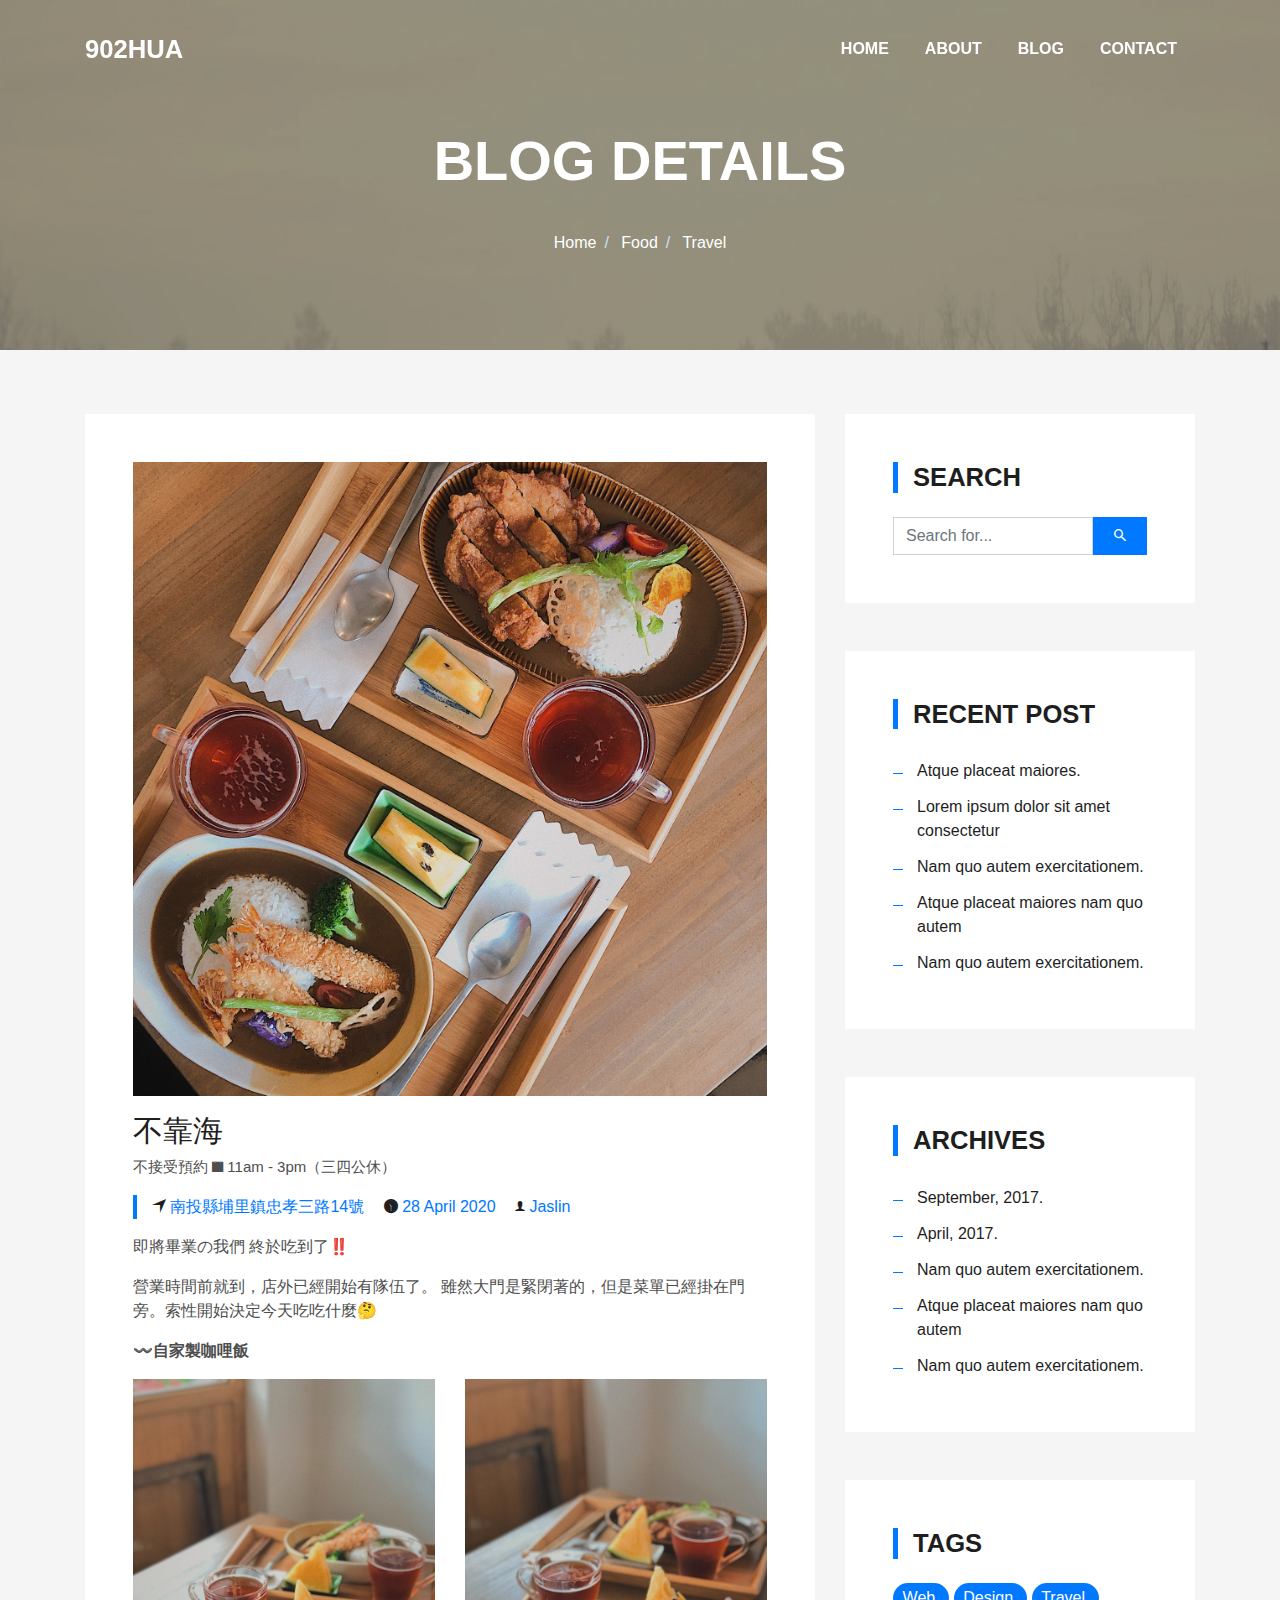
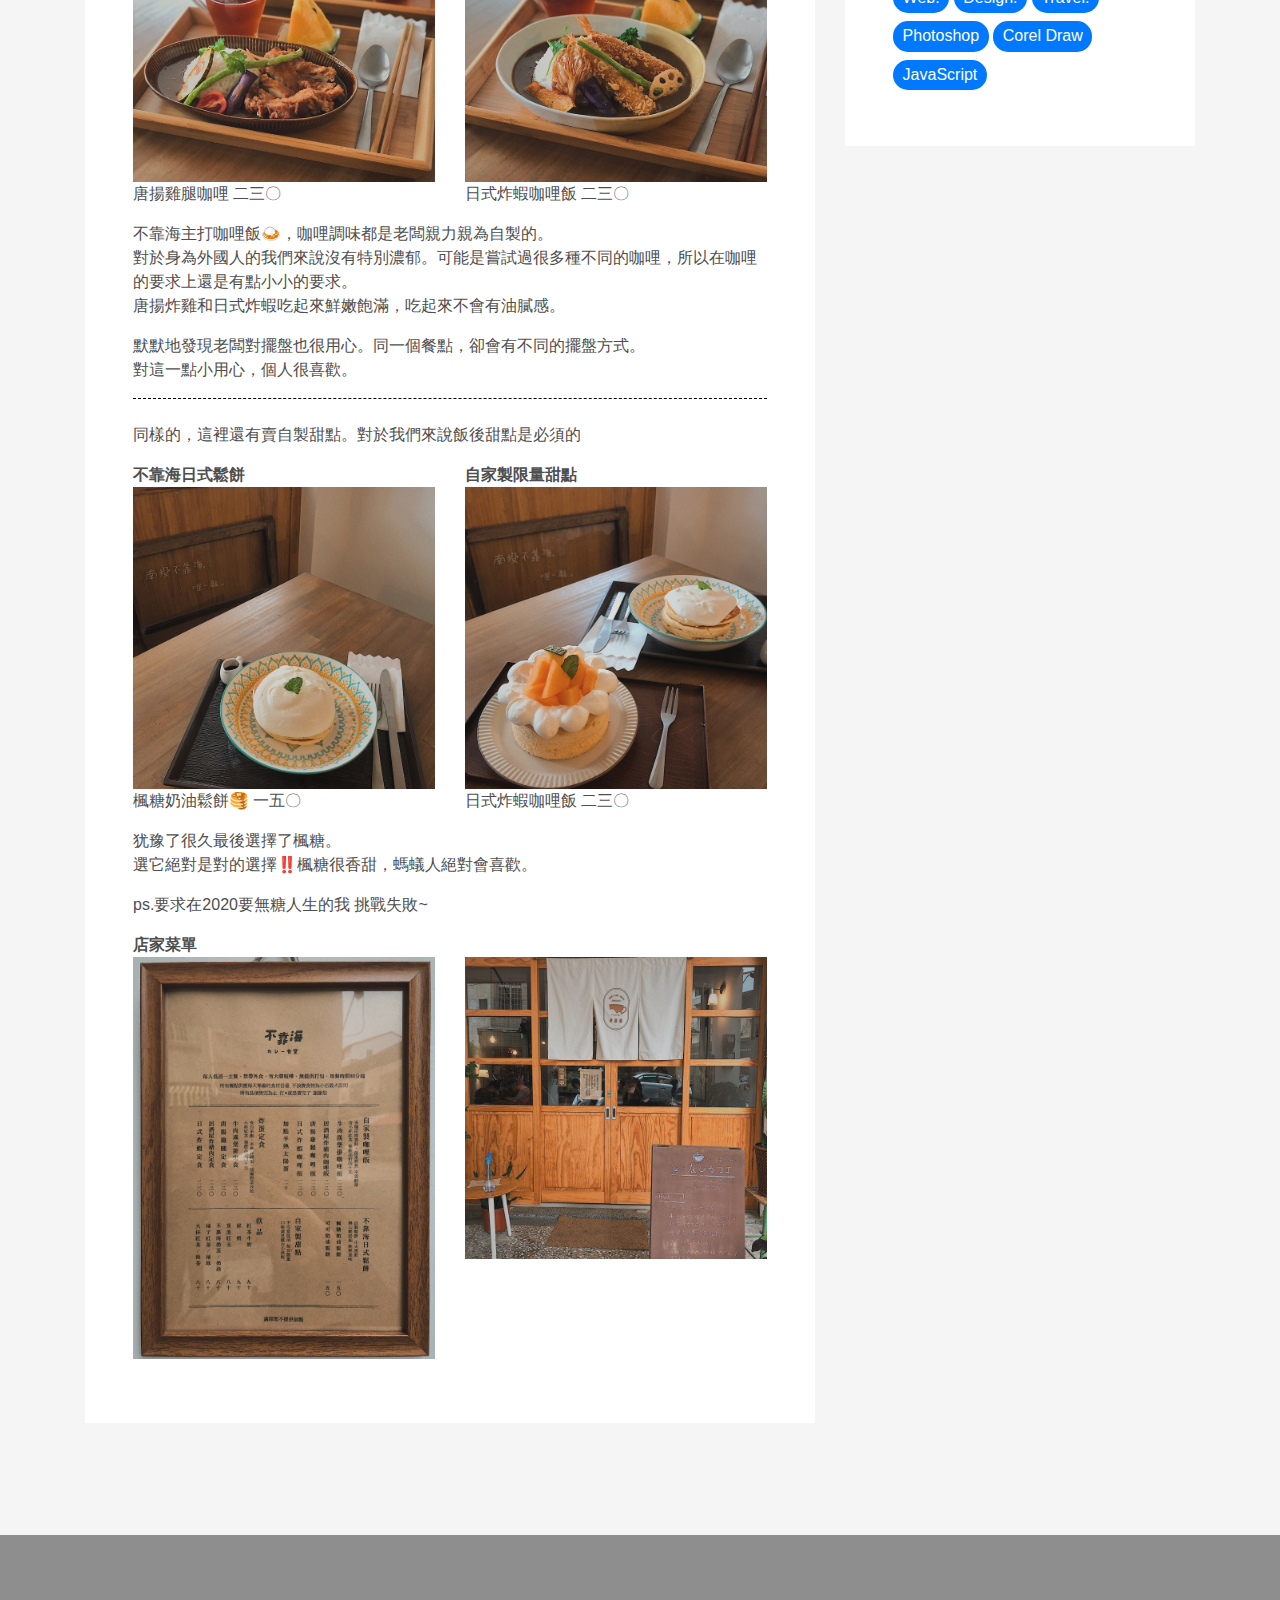
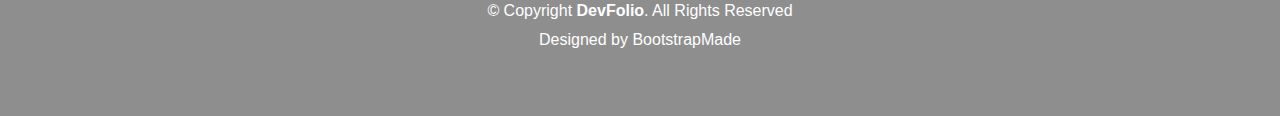
<file: DevFolio/blog-single.html>
<!DOCTYPE html>
<html lang="en">
<head>
  <meta charset="utf-8">
  <title>DevFolio Bootstrap Template</title>
  <meta content="width=device-width, initial-scale=1.0" name="viewport">
  <meta content="" name="keywords">
  <meta content="" name="description">

  <!-- Favicons -->
  <link href="img/favicon.png" rel="icon">
  <link href="img/apple-touch-icon.png" rel="apple-touch-icon">

  <!-- Bootstrap CSS File -->
  <link href="lib/bootstrap/css/bootstrap.min.css" rel="stylesheet">

  <!-- Libraries CSS Files -->
  <link href="lib/font-awesome/css/font-awesome.min.css" rel="stylesheet">
  <link href="lib/animate/animate.min.css" rel="stylesheet">
  <link href="lib/ionicons/css/ionicons.min.css" rel="stylesheet">
  <link href="lib/owlcarousel/assets/owl.carousel.min.css" rel="stylesheet">
  <link href="lib/lightbox/css/lightbox.min.css" rel="stylesheet">

  <!-- Main Stylesheet File -->
  <link href="css/style.css" rel="stylesheet">

  <!-- =======================================================
    Theme Name: DevFolio
    Theme URL: https://bootstrapmade.com/devfolio-bootstrap-portfolio-html-template/
    Author: BootstrapMade.com
    License: https://bootstrapmade.com/license/
  ======================================================= -->
</head>

<body>
  <!--/ Nav Star /-->
  <nav class="navbar navbar-b navbar-trans navbar-expand-md fixed-top" id="mainNav">
    <div class="container">
      <a class="navbar-brand js-scroll" href="index.html">902HUA</a>
      <button class="navbar-toggler collapsed" type="button" data-toggle="collapse" data-target="#navbarDefault"
        aria-controls="navbarDefault" aria-expanded="false" aria-label="Toggle navigation">
        <span></span>
        <span></span>
        <span></span>
      </button>
      <div class="navbar-collapse collapse justify-content-end" id="navbarDefault">
        <ul class="navbar-nav">
          <li class="nav-item">
            <a class="nav-link js-scroll" href="index.html">Home</a>
          </li>
          <li class="nav-item">
            <a class="nav-link js-scroll" href="index.html#about">About</a>
          </li>
          <!-- <li class="nav-item">
            <a class="nav-link js-scroll" href="#">Services</a>
          </li>
          <li class="nav-item">
            <a class="nav-link js-scroll" href="#">Work</a>
          </li> -->
          <li class="nav-item">
            <a class="nav-link js-scroll" href="#">Blog</a>
          </li>
          <li class="nav-item">
            <a class="nav-link js-scroll" href="index.html#contact">Contact</a>
          </li>
        </ul>
      </div>
    </div>
  </nav>
  <!--/ Nav End /-->

  <!--/ Intro Skew Star /-->
  <div class="intro intro-single route bg-image" style="background-image: url(img/overlay-bg.jpg)">
    <div class="overlay-mf"></div>
    <div class="intro-content display-table">
      <div class="table-cell">
        <div class="container">
          <h2 class="intro-title mb-4">Blog Details</h2>
          <ol class="breadcrumb d-flex justify-content-center">
            <li class="breadcrumb-item">
              <a href="index.html#blog">Home</a>
            </li>
            <li class="breadcrumb-item active">
              <a href="#">Food</a>
            </li>
            <li class="breadcrumb-item">
              <a href="blog-travel.html">Travel</a>
            </li>
          </ol>
        </div>
      </div>
    </div>
  </div>
  <!--/ Intro Skew End /-->

  <!--/ Section Blog-Single Star /-->
  <section class="blog-wrapper sect-pt4" id="blog">
    <div class="container">
      <div class="row">
        <div class="col-md-8">
          <div class="post-box">
            <div class="post-thumb">
              <img src="img/bukaohai_1.JPG" class="img-fluid" alt="">
            </div>
            <div class="post-meta">
              <h1 class="article-title">不靠海</h1>
              <p style="font-size: 15px;">不接受預約  
                <span class="ion-ios-calendar"></span> 11am - 3pm（三四公休）
              </p>
              <ul>
                <li>
                  <span class="ion-navigate"></span>
                  <a target="_blank" href="https://goo.gl/maps/qBMXq6rqmQUPWhgb8">南投縣埔里鎮忠孝三路14號</a>
                </li>
                <li>
                  <span class="ion-ios-time"></span>
                  <a>28 April 2020</a>
                </li>
                <li>
                  <span class="ion-ios-person"></span>
                  <a>Jaslin</a>
                </li>
              </ul>
            </div>
            <div class="article-content">
              <p>
                即將畢業の我們 終於吃到了‼️
              </p>
              <p>
                營業時間前就到，店外已經開始有隊伍了。
                雖然大門是緊閉著的，但是菜單已經掛在門旁。索性開始決定今天吃吃什麼🤔
              </p>
              <p>
              <strong>〰️自家製咖哩飯</strong>
              <figure>
                <div class="row">
                    <div class="col"><img src="img/bukaohai_2.JPG" class="img-fluid" alt="">
                        <figcaption>唐揚雞腿咖哩  二三〇</figcaption>
                    </div>
                    <div class="col"><img src="img/bukaohai_3.JPG" class="img-fluid" alt="">
                        <figcaption>日式炸蝦咖哩飯  二三〇</figcaption>
                    </div>
                </div>
              </figure>
              不靠海主打咖哩飯🍛，咖哩調味都是老闆親力親為自製的。<br/>
              對於身為外國人的我們來說沒有特別濃郁。可能是嘗試過很多種不同的咖哩，所以在咖哩的要求上還是有點小小的要求。<br/>
              唐揚炸雞和日式炸蝦吃起來鮮嫩飽滿，吃起來不會有油膩感。
              </p>
              <p>
                默默地發現老闆對擺盤也很用心。同一個餐點，卻會有不同的擺盤方式。<br/>
                對這一點小用心，個人很喜歡。
              </p>
              <!-- <blockquote class="blockquote">
                <p class="mb-0">Lorem ipsum dolor sit amet, consectetur adipiscing elit. Integer posuere erat a ante.</p>
              </blockquote> -->
              <figure>
              <p class="article-dashed">
                <br/>
                同樣的，這裡還有賣自製甜點。對於我們來說飯後甜點是必須的
              </p>
                <div class="row">
                    <div class="col">
                        <strong>不靠海日式鬆餅</strong>
                        <img src="img/bukaohai_4.JPG" class="img-fluid" alt="">
                        <figcaption>楓糖奶油鬆餅🥞  一五〇</figcaption>
                    </div>
                    <div class="col">
                        <strong>自家製限量甜點</strong>
                        <img src="img/bukaohai_5.JPG" class="img-fluid" alt="">
                        <figcaption>日式炸蝦咖哩飯  二三〇</figcaption>
                    </div>
                </div>
              </figure>
              <p>
                犹豫了很久最後選擇了楓糖。<br/>
                選它絕對是對的選擇‼️楓糖很香甜，螞蟻人絕對會喜歡。
              </p>
              <p>ps.要求在2020要無糖人生的我 挑戰失敗~</p>
              <figure>
                <strong>店家菜單</strong>
                <div class="row">
                  <div class="col">
                    <img src="img/bukaohai_menu.JPG" class="img-fluid" alt="">
                  </div>
                  <div class="col">
                    <img src="img/bukaohai_6.JPG" class="img-fluid" alt="">
                  </div>
                </div>
              </figure>
            </div>
          </div>
          <!-- <div class="box-comments">
            <div class="title-box-2">
              <h4 class="title-comments title-left">Comments</h4>
            </div>
            <ul class="list-comments">
              <li>
                <div class="comment-avatar">
                  <img src="img/testimonial-2.jpg" alt="">
                </div>
                <div class="comment-details">
                  <h4 class="comment-author">Oliver Colmenares</h4>
                  <span>18 Sep 2017</span>
                  <p>
                    Lorem ipsum dolor sit amet, consectetur adipisicing elit. Dolores reprehenderit, provident cumque
                    ipsam temporibus maiores
                    quae natus libero optio, at qui beatae ducimus placeat debitis voluptates amet corporis.
                  </p>
                  <a href="3">Reply</a>
                </div>
              </li>
              <li>
                <div class="comment-avatar">
                  <img src="img/testimonial-4.jpg" alt="">
                </div>
                <div class="comment-details">
                  <h4 class="comment-author">Carmen Vegas</h4>
                  <span>18 Sep 2017</span>
                  <p>
                    Lorem ipsum dolor sit amet, consectetur adipisicing elit. Dolores reprehenderit, provident cumque
                    ipsam temporibus maiores
                    quae natus libero optio, at qui beatae ducimus placeat debitis voluptates amet corporis,
                    veritatis deserunt.
                  </p>
                  <a href="3">Reply</a>
                </div>
              </li>
              <li class="comment-children">
                <div class="comment-avatar">
                  <img src="img/testimonial-2.jpg" alt="">
                </div>
                <div class="comment-details">
                  <h4 class="comment-author">Oliver Colmenares</h4>
                  <span>18 Sep 2017</span>
                  <p>
                    Lorem ipsum dolor sit amet, consectetur adipisicing elit. Dolores reprehenderit, provident cumque
                    ipsam temporibus maiores
                    quae.
                  </p>
                  <a href="3">Reply</a>
                </div>
              </li>
              <li>
                <div class="comment-avatar">
                  <img src="img/testimonial-2.jpg" alt="">
                </div>
                <div class="comment-details">
                  <h4 class="comment-author">Oliver Colmenares</h4>
                  <span>18 Sep 2017</span>
                  <p>
                    Lorem ipsum dolor sit amet, consectetur adipisicing elit. Dolores reprehenderit, provident cumque
                    ipsam temporibus maiores
                    quae natus libero optio.
                  </p>
                  <a href="3">Reply</a>
                </div>
              </li>
            </ul>
          </div>
          <div class="form-comments">
            <div class="title-box-2">
              <h3 class="title-left">
                Leave a Reply
              </h3>
            </div>
            <form class="form-mf">
              <div class="row">
                <div class="col-md-6 mb-3">
                  <div class="form-group">
                    <input type="text" class="form-control input-mf" id="inputName" placeholder="Name *" required>
                  </div>
                </div>
                <div class="col-md-6 mb-3">
                  <div class="form-group">
                    <input type="email" class="form-control input-mf" id="inputEmail1" placeholder="Email *" required>
                  </div>
                </div>
                <div class="col-md-12 mb-3">
                  <div class="form-group">
                    <input type="url" class="form-control input-mf" id="inputUrl" placeholder="Website">
                  </div>
                </div>
                <div class="col-md-12 mb-3">
                  <div class="form-group">
                    <textarea id="textMessage" class="form-control input-mf" placeholder="Comment *" name="message"
                      cols="45" rows="8" required></textarea>
                  </div>
                </div>
                <div class="col-md-12">
                  <button type="submit" class="button button-a button-big button-rouded">Send Message</button>
                </div>
              </div>
            </form>
          </div> -->
        </div>
        <div class="col-md-4">
          <div class="widget-sidebar sidebar-search">
            <h5 class="sidebar-title">Search</h5>
            <div class="sidebar-content">
              <form>
                <div class="input-group">
                  <input type="text" class="form-control" placeholder="Search for..." aria-label="Search for...">
                  <span class="input-group-btn">
                    <button class="btn btn-secondary btn-search" type="button">
                      <span class="ion-android-search"></span>
                    </button>
                  </span>
                </div>
              </form>
            </div>
          </div>
          <div class="widget-sidebar">
            <h5 class="sidebar-title">Recent Post</h5>
            <div class="sidebar-content">
              <ul class="list-sidebar">
                <li>
                  <a href="#">Atque placeat maiores.</a>
                </li>
                <li>
                  <a href="#">Lorem ipsum dolor sit amet consectetur</a>
                </li>
                <li>
                  <a href="#">Nam quo autem exercitationem.</a>
                </li>
                <li>
                  <a href="#">Atque placeat maiores nam quo autem</a>
                </li>
                <li>
                  <a href="#">Nam quo autem exercitationem.</a>
                </li>
              </ul>
            </div>
          </div>
          <div class="widget-sidebar">
            <h5 class="sidebar-title">Archives</h5>
            <div class="sidebar-content">
              <ul class="list-sidebar">
                <li>
                  <a href="#">September, 2017.</a>
                </li>
                <li>
                  <a href="#">April, 2017.</a>
                </li>
                <li>
                  <a href="#">Nam quo autem exercitationem.</a>
                </li>
                <li>
                  <a href="#">Atque placeat maiores nam quo autem</a>
                </li>
                <li>
                  <a href="#">Nam quo autem exercitationem.</a>
                </li>
              </ul>
            </div>
          </div>
          <div class="widget-sidebar widget-tags">
            <h5 class="sidebar-title">Tags</h5>
            <div class="sidebar-content">
              <ul>
                <li>
                  <a href="#">Web.</a>
                </li>
                <li>
                  <a href="#">Design.</a>
                </li>
                <li>
                  <a href="#">Travel.</a>
                </li>
                <li>
                  <a href="#">Photoshop</a>
                </li>
                <li>
                  <a href="#">Corel Draw</a>
                </li>
                <li>
                  <a href="#">JavaScript</a>
                </li>
              </ul>
            </div>
          </div>
        </div>
      </div>
    </div>
  </section>
  <!--/ Section Blog-Single End /-->

  <!--/ Section Contact-Footer Star /-->
  <section class="paralax-mf footer-paralax bg-image sect-mt4 route" style="background-image: url(img/overlay-bg.jpg)">
    <div class="overlay-mf"></div>
    <footer>
      <div class="container">
        <div class="row">
          <div class="col-sm-12">
            <div class="copyright-box">
              <p class="copyright">&copy; Copyright <strong>DevFolio</strong>. All Rights Reserved</p>
              <div class="credits">
                <!--
                  All the links in the footer should remain intact.
                  You can delete the links only if you purchased the pro version.
                  Licensing information: https://bootstrapmade.com/license/
                  Purchase the pro version with working PHP/AJAX contact form: https://bootstrapmade.com/buy/?theme=DevFolio
                -->
                Designed by <a href="https://bootstrapmade.com/">BootstrapMade</a>
              </div>
            </div>
          </div>
        </div>
      </div>
    </footer>
  </section>
  <!--/ Section Contact-footer End /-->

  <a href="#" class="back-to-top"><i class="fa fa-chevron-up"></i></a>
  <div id="preloader"></div>

  <!-- JavaScript Libraries -->
  <script src="lib/jquery/jquery.min.js"></script>
  <script src="lib/jquery/jquery-migrate.min.js"></script>
  <script src="lib/popper/popper.min.js"></script>
  <script src="lib/bootstrap/js/bootstrap.min.js"></script>
  <script src="lib/easing/easing.min.js"></script>
  <script src="lib/counterup/jquery.waypoints.min.js"></script>
  <script src="lib/counterup/jquery.counterup.js"></script>
  <script src="lib/owlcarousel/owl.carousel.min.js"></script>
  <script src="lib/lightbox/js/lightbox.min.js"></script>
  <script src="lib/typed/typed.min.js"></script>
  <!-- Contact Form JavaScript File -->
  <script src="contactform/contactform.js"></script>

  <!-- Template Main Javascript File -->
  <script src="js/main.js"></script>

</body>
</html>
</file>
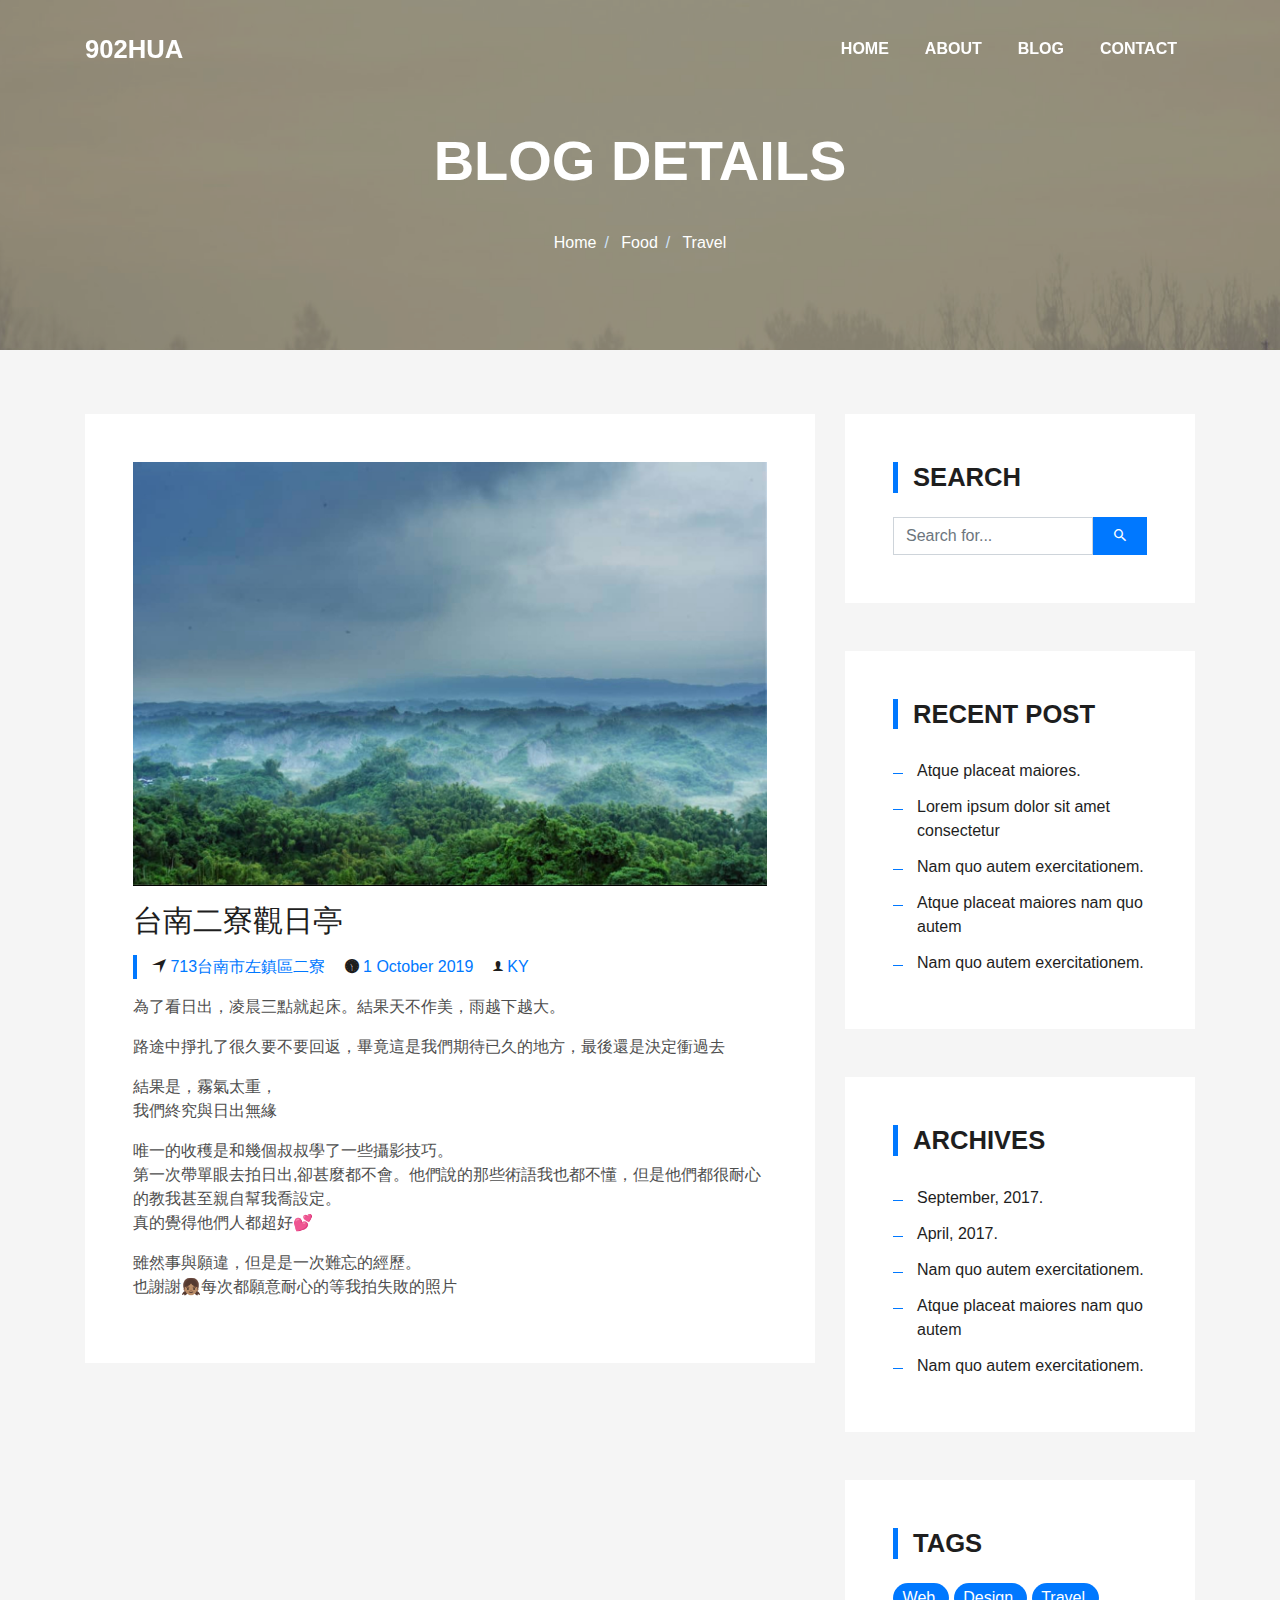
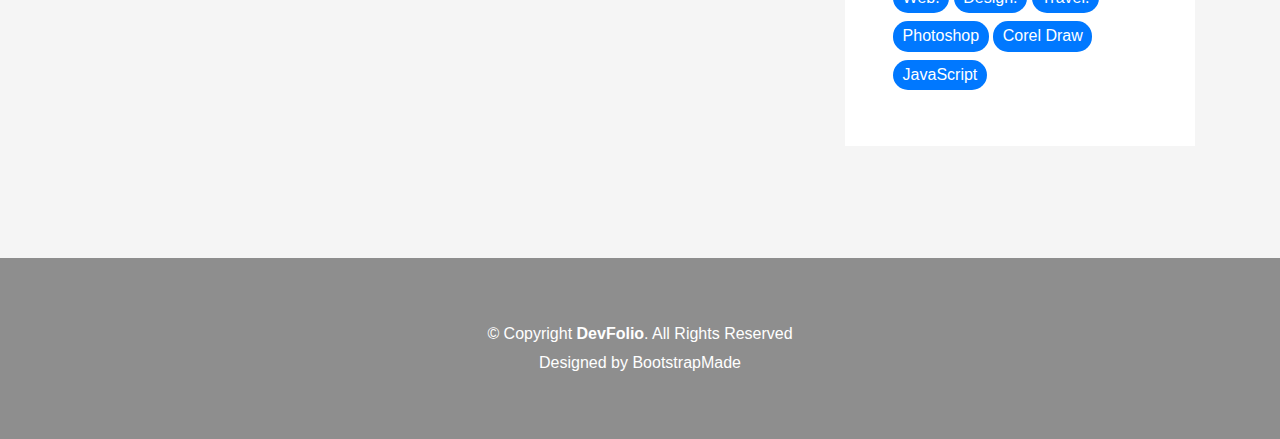
<file: DevFolio/blog-travel.html>
<!DOCTYPE html>
<html lang="en">
<head>
  <meta charset="utf-8">
  <title>DevFolio Bootstrap Template</title>
  <meta content="width=device-width, initial-scale=1.0" name="viewport">
  <meta content="" name="keywords">
  <meta content="" name="description">

  <!-- Favicons -->
  <link href="img/favicon.png" rel="icon">
  <link href="img/apple-touch-icon.png" rel="apple-touch-icon">

  <!-- Bootstrap CSS File -->
  <link href="lib/bootstrap/css/bootstrap.min.css" rel="stylesheet">

  <!-- Libraries CSS Files -->
  <link href="lib/font-awesome/css/font-awesome.min.css" rel="stylesheet">
  <link href="lib/animate/animate.min.css" rel="stylesheet">
  <link href="lib/ionicons/css/ionicons.min.css" rel="stylesheet">
  <link href="lib/owlcarousel/assets/owl.carousel.min.css" rel="stylesheet">
  <link href="lib/lightbox/css/lightbox.min.css" rel="stylesheet">

  <!-- Main Stylesheet File -->
  <link href="css/style.css" rel="stylesheet">

  <!-- =======================================================
    Theme Name: DevFolio
    Theme URL: https://bootstrapmade.com/devfolio-bootstrap-portfolio-html-template/
    Author: BootstrapMade.com
    License: https://bootstrapmade.com/license/
  ======================================================= -->
</head>

<body>
  <!--/ Nav Star /-->
  <nav class="navbar navbar-b navbar-trans navbar-expand-md fixed-top" id="mainNav">
    <div class="container">
      <a class="navbar-brand js-scroll" href="index.html">902HUA</a>
      <button class="navbar-toggler collapsed" type="button" data-toggle="collapse" data-target="#navbarDefault"
        aria-controls="navbarDefault" aria-expanded="false" aria-label="Toggle navigation">
        <span></span>
        <span></span>
        <span></span>
      </button>
      <div class="navbar-collapse collapse justify-content-end" id="navbarDefault">
        <ul class="navbar-nav">
          <li class="nav-item">
            <a class="nav-link js-scroll" href="index.html">Home</a>
          </li>
          <li class="nav-item">
            <a class="nav-link js-scroll" href="index.html#about">About</a>
          </li>
          <!-- <li class="nav-item">
            <a class="nav-link js-scroll" href="#">Services</a>
          </li>
          <li class="nav-item">
            <a class="nav-link js-scroll" href="#">Work</a>
          </li> -->
          <li class="nav-item">
            <a class="nav-link js-scroll" href="#">Blog</a>
          </li>
          <li class="nav-item">
            <a class="nav-link js-scroll" href="index.html#contact">Contact</a>
          </li>
        </ul>
      </div>
    </div>
  </nav>
  <!--/ Nav End /-->

  <!--/ Intro Skew Star /-->
  <div class="intro intro-single route bg-image" style="background-image: url(img/overlay-bg.jpg)">
    <div class="overlay-mf"></div>
    <div class="intro-content display-table">
      <div class="table-cell">
        <div class="container">
          <h2 class="intro-title mb-4">Blog Details</h2>
          <ol class="breadcrumb d-flex justify-content-center">
            <li class="breadcrumb-item">
              <a href="index.html#blog">Home</a>
            </li>
            <li class="breadcrumb-item">
              <a href="blog-single.html">Food</a>
            </li>
            <li class="breadcrumb-item active">
              <a href="#">Travel</a>
            </li>
          </ol>
        </div>
      </div>
    </div>
  </div>
  <!--/ Intro Skew End /-->

  <!--/ Section Blog-Single Star /-->
  <section class="blog-wrapper sect-pt4" id="blog">
    <div class="container">
      <div class="row">
        <div class="col-md-8">
          <div class="post-box">
            <div class="post-thumb">
              <img src="img/erliao.jpg" class="img-fluid" alt="">
            </div>
            <div class="post-meta">
              <h1 class="article-title">台南二寮觀日亭</h1>
              <ul>
                <li>
                  <span class="ion-navigate"></span>
                  <a target="_blank" href="https://goo.gl/maps/zehTZi6uJSbcFQzc9">713台南市左鎮區二寮</a>
                </li>
                <li>
                  <span class="ion-ios-time"></span>
                  <a>1 October 2019</a>
                </li>
                <li>
                  <span class="ion-ios-person"></span>
                  <a>KY</a>
                </li>
              </ul>
            </div>
            <div class="article-content">
              <p>
                為了看日出，凌晨三點就起床。結果天不作美，雨越下越大。
              </p>
              <p>
                路途中掙扎了很久要不要回返，畢竟這是我們期待已久的地方，最後還是決定衝過去
              </p>
              <p>
              結果是，霧氣太重，<br/>
              我們終究與日出無緣
              </p>
              <p>
                唯一的收穫是和幾個叔叔學了一些攝影技巧。<br/>
                第一次帶單眼去拍日出,卻甚麼都不會。他們說的那些術語我也都不懂，但是他們都很耐心的教我甚至親自幫我喬設定。<br/>
                真的覺得他們人都超好💕
              </p>
              <p>
                雖然事與願違，但是是一次難忘的經歷。<br/>
                也謝謝👧🏽每次都願意耐心的等我拍失敗的照片
              </p>
              <!-- <blockquote class="blockquote">
                <p class="mb-0">Lorem ipsum dolor sit amet, consectetur adipiscing elit. Integer posuere erat a ante.</p>
              </blockquote> -->
            </div>
          </div>
          <!-- <div class="box-comments">
            <div class="title-box-2">
              <h4 class="title-comments title-left">Comments</h4>
            </div>
            <ul class="list-comments">
              <li>
                <div class="comment-avatar">
                  <img src="img/testimonial-2.jpg" alt="">
                </div>
                <div class="comment-details">
                  <h4 class="comment-author">Oliver Colmenares</h4>
                  <span>18 Sep 2017</span>
                  <p>
                    Lorem ipsum dolor sit amet, consectetur adipisicing elit. Dolores reprehenderit, provident cumque
                    ipsam temporibus maiores
                    quae natus libero optio, at qui beatae ducimus placeat debitis voluptates amet corporis.
                  </p>
                  <a href="3">Reply</a>
                </div>
              </li>
              <li>
                <div class="comment-avatar">
                  <img src="img/testimonial-4.jpg" alt="">
                </div>
                <div class="comment-details">
                  <h4 class="comment-author">Carmen Vegas</h4>
                  <span>18 Sep 2017</span>
                  <p>
                    Lorem ipsum dolor sit amet, consectetur adipisicing elit. Dolores reprehenderit, provident cumque
                    ipsam temporibus maiores
                    quae natus libero optio, at qui beatae ducimus placeat debitis voluptates amet corporis,
                    veritatis deserunt.
                  </p>
                  <a href="3">Reply</a>
                </div>
              </li>
              <li class="comment-children">
                <div class="comment-avatar">
                  <img src="img/testimonial-2.jpg" alt="">
                </div>
                <div class="comment-details">
                  <h4 class="comment-author">Oliver Colmenares</h4>
                  <span>18 Sep 2017</span>
                  <p>
                    Lorem ipsum dolor sit amet, consectetur adipisicing elit. Dolores reprehenderit, provident cumque
                    ipsam temporibus maiores
                    quae.
                  </p>
                  <a href="3">Reply</a>
                </div>
              </li>
              <li>
                <div class="comment-avatar">
                  <img src="img/testimonial-2.jpg" alt="">
                </div>
                <div class="comment-details">
                  <h4 class="comment-author">Oliver Colmenares</h4>
                  <span>18 Sep 2017</span>
                  <p>
                    Lorem ipsum dolor sit amet, consectetur adipisicing elit. Dolores reprehenderit, provident cumque
                    ipsam temporibus maiores
                    quae natus libero optio.
                  </p>
                  <a href="3">Reply</a>
                </div>
              </li>
            </ul>
          </div>
          <div class="form-comments">
            <div class="title-box-2">
              <h3 class="title-left">
                Leave a Reply
              </h3>
            </div>
            <form class="form-mf">
              <div class="row">
                <div class="col-md-6 mb-3">
                  <div class="form-group">
                    <input type="text" class="form-control input-mf" id="inputName" placeholder="Name *" required>
                  </div>
                </div>
                <div class="col-md-6 mb-3">
                  <div class="form-group">
                    <input type="email" class="form-control input-mf" id="inputEmail1" placeholder="Email *" required>
                  </div>
                </div>
                <div class="col-md-12 mb-3">
                  <div class="form-group">
                    <input type="url" class="form-control input-mf" id="inputUrl" placeholder="Website">
                  </div>
                </div>
                <div class="col-md-12 mb-3">
                  <div class="form-group">
                    <textarea id="textMessage" class="form-control input-mf" placeholder="Comment *" name="message"
                      cols="45" rows="8" required></textarea>
                  </div>
                </div>
                <div class="col-md-12">
                  <button type="submit" class="button button-a button-big button-rouded">Send Message</button>
                </div>
              </div>
            </form>
          </div> -->
        </div>
        <div class="col-md-4">
          <div class="widget-sidebar sidebar-search">
            <h5 class="sidebar-title">Search</h5>
            <div class="sidebar-content">
              <form>
                <div class="input-group">
                  <input type="text" class="form-control" placeholder="Search for..." aria-label="Search for...">
                  <span class="input-group-btn">
                    <button class="btn btn-secondary btn-search" type="button">
                      <span class="ion-android-search"></span>
                    </button>
                  </span>
                </div>
              </form>
            </div>
          </div>
          <div class="widget-sidebar">
            <h5 class="sidebar-title">Recent Post</h5>
            <div class="sidebar-content">
              <ul class="list-sidebar">
                <li>
                  <a href="#">Atque placeat maiores.</a>
                </li>
                <li>
                  <a href="#">Lorem ipsum dolor sit amet consectetur</a>
                </li>
                <li>
                  <a href="#">Nam quo autem exercitationem.</a>
                </li>
                <li>
                  <a href="#">Atque placeat maiores nam quo autem</a>
                </li>
                <li>
                  <a href="#">Nam quo autem exercitationem.</a>
                </li>
              </ul>
            </div>
          </div>
          <div class="widget-sidebar">
            <h5 class="sidebar-title">Archives</h5>
            <div class="sidebar-content">
              <ul class="list-sidebar">
                <li>
                  <a href="#">September, 2017.</a>
                </li>
                <li>
                  <a href="#">April, 2017.</a>
                </li>
                <li>
                  <a href="#">Nam quo autem exercitationem.</a>
                </li>
                <li>
                  <a href="#">Atque placeat maiores nam quo autem</a>
                </li>
                <li>
                  <a href="#">Nam quo autem exercitationem.</a>
                </li>
              </ul>
            </div>
          </div>
          <div class="widget-sidebar widget-tags">
            <h5 class="sidebar-title">Tags</h5>
            <div class="sidebar-content">
              <ul>
                <li>
                  <a href="#">Web.</a>
                </li>
                <li>
                  <a href="#">Design.</a>
                </li>
                <li>
                  <a href="#">Travel.</a>
                </li>
                <li>
                  <a href="#">Photoshop</a>
                </li>
                <li>
                  <a href="#">Corel Draw</a>
                </li>
                <li>
                  <a href="#">JavaScript</a>
                </li>
              </ul>
            </div>
          </div>
        </div>
      </div>
    </div>
  </section>
  <!--/ Section Blog-Single End /-->

  <!--/ Section Contact-Footer Star /-->
  <section class="paralax-mf footer-paralax bg-image sect-mt4 route" style="background-image: url(img/overlay-bg.jpg)">
    <div class="overlay-mf"></div>
    <footer>
      <div class="container">
        <div class="row">
          <div class="col-sm-12">
            <div class="copyright-box">
              <p class="copyright">&copy; Copyright <strong>DevFolio</strong>. All Rights Reserved</p>
              <div class="credits">
                <!--
                  All the links in the footer should remain intact.
                  You can delete the links only if you purchased the pro version.
                  Licensing information: https://bootstrapmade.com/license/
                  Purchase the pro version with working PHP/AJAX contact form: https://bootstrapmade.com/buy/?theme=DevFolio
                -->
                Designed by <a href="https://bootstrapmade.com/">BootstrapMade</a>
              </div>
            </div>
          </div>
        </div>
      </div>
    </footer>
  </section>
  <!--/ Section Contact-footer End /-->

  <a href="#" class="back-to-top"><i class="fa fa-chevron-up"></i></a>
  <div id="preloader"></div>

  <!-- JavaScript Libraries -->
  <script src="lib/jquery/jquery.min.js"></script>
  <script src="lib/jquery/jquery-migrate.min.js"></script>
  <script src="lib/popper/popper.min.js"></script>
  <script src="lib/bootstrap/js/bootstrap.min.js"></script>
  <script src="lib/easing/easing.min.js"></script>
  <script src="lib/counterup/jquery.waypoints.min.js"></script>
  <script src="lib/counterup/jquery.counterup.js"></script>
  <script src="lib/owlcarousel/owl.carousel.min.js"></script>
  <script src="lib/lightbox/js/lightbox.min.js"></script>
  <script src="lib/typed/typed.min.js"></script>
  <!-- Contact Form JavaScript File -->
  <script src="contactform/contactform.js"></script>

  <!-- Template Main Javascript File -->
  <script src="js/main.js"></script>

</body>
</html>
</file>
<file: DevFolio/css/style.css>
/*
  Theme Name: DevFolio
  Theme URL: https://bootstrapmade.com/devfolio-bootstrap-portfolio-html-template/
  Author: BootstrapMade.com
  License: https://bootstrapmade.com/license/
*/

/*======================================
//--//-->   STYLES GENERALES
======================================*/

body {
  background-color: #f5f5f5;
  color: #4e4e4e;
}

h1,
h2,
h3,
h4,
h5,
h6 {
  color: #1e1e1e;
}

a {
  color: #1e1e1e;
  transition: all 0.5s ease-in-out;
}

a:hover {
  color: #0078ff;
  text-decoration: none;
  transition: all 0.5s ease-in-out;
}

.p-r {
  position: relative;
}

.color-a {
  color: #0078ff;
}

.color-d {
  color: #f5f5f5;
}

.color-text-a {
  color: #4e4e4e;
}

.box-shadow,
.paralax-mf,
.service-box,
.work-box,
.card-blog {
  box-shadow: 0 13px 8px -10px rgba(0, 0, 0, 0.1);
}

.box-shadow-a,
.button:hover {
  box-shadow: 0 0 0 4px #cde1f8;
}

.display-5 {
  font-size: 2.5rem;
  font-weight: 300;
  line-height: 1.1;
}

.display-6 {
  font-size: 2rem;
  font-weight: 300;
  line-height: 1.1;
}

.avatar {
  width: 32px;
  height: 32px;
  margin-right: 4px;
  overflow: hidden;
}

.bg-image {
  background-repeat: no-repeat;
  background-attachment: fixed;
  background-size: cover;
  background-position: center center;
}

.overlay-mf {
  background-color: rgba(0, 0, 0, 0.6);
}

.overlay-mf {
  position: absolute;
  top: 0;
  left: 0px;
  padding: 0;
  height: 100%;
  width: 100%;
  opacity: .7;
}

.paralax-mf {
  position: relative;
  padding: 8rem 0;
}

.display-table {
  width: 100%;
  height: 100%;
  display: table;
}

.table-cell {
  display: table-cell;
  vertical-align: middle;
}

/*--/ Sections /--*/

.sect-4 {
  padding: 4rem 0;
}

.sect-pt4 {
  padding-top: 4rem;
}

.sect-mt4 {
  margin-top: 4rem;
}

/*--/ Title s /--*/

.title-s {
  font-weight: 600;
  color: #1e1e1e;
  font-size: 1.1rem;
}

/*--/ Title A /--*/

.title-box {
  margin-bottom: 4rem;
}

.title-a {
  font-size: 3rem;
  font-weight: bold;
  text-transform: uppercase;
}

.subtitle-a {
  color: #4e4e4e;
}

.line-mf {
  width: 40px;
  height: 5px;
  background-color: #0078ff;
  margin: 0 auto;
}

/*--/ Title Left /--*/

.title-box-2 {
  margin-bottom: 3rem;
}

.title-left {
  font-size: 2rem;
  position: relative;
}

.title-left:before {
  content: '';
  position: absolute;
  height: 3px;
  background-color: #0078ff;
  width: 100px;
  bottom: -12px;
}

/*------/ Box /------*/

.box-pl2 {
  padding-left: 2rem;
}

.box-shadow-full {
  padding: 3rem 1.25rem;
  position: relative;
  background-color: #fff;
  margin-bottom: 3rem;
  z-index: 2;
  box-shadow: 0 1px 1px 0 rgba(0, 0, 0, 0.06), 0 2px 5px 0 rgba(0, 0, 0, 0.2);
}

/*------/ Socials /------*/

.socials {
  padding: 1.5rem 0;
}

.socials ul li {
  display: inline-block;
}

.socials .ico-circle {
  height: 40px;
  width: 40px;
  font-size: 1.7rem;
  border-radius: 50%;
  line-height: 1.4;
  margin: 0 15px 0 0;
  box-shadow: 0 0 0 3px #0078ff;
  transition: all 500ms ease;
}

.socials .ico-circle:hover {
  background-color: #0078ff;
  color: #fff;
  box-shadow: 0 0 0 3px #cde1f8;
  transition: all 500ms ease;
}

/*------/ Ul resect /------*/

.ul-resect,
.socials ul,
.list-ico,
.blog-wrapper .post-meta ul,
.box-comments .list-comments,
.widget-sidebar .list-sidebar,
.widget-tags ul {
  list-style: none;
  padding-left: 0;
  margin-bottom: 0;
}

.list-ico {
  line-height: 2;
}

.list-ico span {
  color: #0078ff;
  margin-right: 10px;
}

/*------/ Ico Circle /------*/

.ico-circle {
  height: 100px;
  width: 100px;
  font-size: 2rem;
  border-radius: 50%;
  line-height: 1.55;
  margin: 0 auto;
  text-align: center;
  box-shadow: 0 0 0 10px #0078ff;
  display: block;
}

/*------/ Owl Carousel /------*/

.owl-theme .owl-dots {
  text-align: center;
  margin-top: 18px;
}

.owl-theme .owl-dots .owl-dot {
  display: inline-block;
}

.owl-theme .owl-dots .owl-dot span {
  width: 18px;
  height: 7px;
  margin: 5px 5px;
  background: #cde1f8;
  border: 0px solid #cde1f8;
  display: block;
  transition: all 0.6s ease-in-out;
  cursor: pointer;
}

.owl-theme .owl-dots .owl-dot:hover span {
  background-color: #cde1f8;
}

.owl-theme .owl-dots .owl-dot.active span {
  background-color: #1B1B1B;
  width: 25px;
}

/*--/ Scrolltop s /--*/

.scrolltop-mf {
  position: relative;
  display: none;
}

.scrolltop-mf span {
  z-index: 999;
  position: fixed;
  width: 42px;
  height: 42px;
  background-color: #0078ff;
  opacity: .7;
  font-size: 1.6rem;
  line-height: 1.5;
  text-align: center;
  color: #fff;
  top: auto;
  left: auto;
  right: 30px;
  bottom: 50px;
  cursor: pointer;
  border-radius: 50%;
}

/* Back to top button */

.back-to-top {
  position: fixed;
  display: none;
  background: #0078ff;
  color: #fff;
  width: 44px;
  height: 44px;
  text-align: center;
  line-height: 1;
  font-size: 16px;
  border-radius: 50%;
  right: 15px;
  bottom: 15px;
  transition: background 0.5s;
  z-index: 11;
}

.back-to-top i {
  padding-top: 12px;
  color: #fff;
}

/* Prelaoder */

#preloader {
  position: fixed;
  top: 0;
  left: 0;
  right: 0;
  bottom: 0;
  z-index: 9999;
  overflow: hidden;
  background: #fff;
}

#preloader:before {
  content: "";
  position: fixed;
  top: calc(50% - 30px);
  left: calc(50% - 30px);
  border: 6px solid #f2f2f2;
  border-top: 6px solid #0078ff;
  border-radius: 50%;
  width: 60px;
  height: 60px;
  -webkit-animation: animate-preloader 1s linear infinite;
  animation: animate-preloader 1s linear infinite;
}

@-webkit-keyframes animate-preloader {
  0% {
    -webkit-transform: rotate(0deg);
    transform: rotate(0deg);
  }

  100% {
    -webkit-transform: rotate(360deg);
    transform: rotate(360deg);
  }
}

@keyframes animate-preloader {
  0% {
    -webkit-transform: rotate(0deg);
    transform: rotate(0deg);
  }

  100% {
    -webkit-transform: rotate(360deg);
    transform: rotate(360deg);
  }
}

/*======================================
//--//-->   NAVBAR
======================================*/

.navbar-b {
  transition: all .5s ease-in-out;
  background-color: transparent;
  padding-top: 1.563rem;
  padding-bottom: 1.563rem;
}

.navbar-b.navbar-reduce {
  box-shadow: 0px 6px 9px 0px rgba(0, 0, 0, 0.06);
}

.navbar-b.navbar-trans .nav-item,
.navbar-b.navbar-reduce .nav-item {
  position: relative;
  padding-right: 10px;
  padding-left: 0;
}

.navbar-b.navbar-trans .nav-link,
.navbar-b.navbar-reduce .nav-link {
  color: #fff;
  text-transform: uppercase;
  font-weight: 600;
}

.navbar-b.navbar-trans .nav-link:before,
.navbar-b.navbar-reduce .nav-link:before {
  content: '';
  position: absolute;
  margin-left: 0px;
  width: 0%;
  bottom: 0;
  left: 0;
  height: 2px;
  transition: all 500ms ease;
}

.navbar-b.navbar-trans .nav-link:hover,
.navbar-b.navbar-reduce .nav-link:hover {
  color: #1B1B1B;
}

.navbar-b.navbar-trans .nav-link:hover:before,
.navbar-b.navbar-reduce .nav-link:hover:before {
  width: 35px;
}

.navbar-b.navbar-trans .show > .nav-link:before,
.navbar-b.navbar-trans .active > .nav-link:before,
.navbar-b.navbar-trans .nav-link.show:before,
.navbar-b.navbar-trans .nav-link.active:before,
.navbar-b.navbar-reduce .show > .nav-link:before,
.navbar-b.navbar-reduce .active > .nav-link:before,
.navbar-b.navbar-reduce .nav-link.show:before,
.navbar-b.navbar-reduce .nav-link.active:before {
  width: 35px;
}

.navbar-b.navbar-trans .nav-link:before {
  background-color: #fff;
}

.navbar-b.navbar-trans .nav-link:hover {
  color: #fff;
}

.navbar-b.navbar-trans .show > .nav-link,
.navbar-b.navbar-trans .active > .nav-link,
.navbar-b.navbar-trans .nav-link.show,
.navbar-b.navbar-trans .nav-link.active {
  color: #fff;
}

.navbar-b.navbar-reduce {
  transition: all .5s ease-in-out;
  background-color: #fff;
  padding-top: 15px;
  padding-bottom: 15px;
}

.navbar-b.navbar-reduce .nav-link {
  color: #0078ff;
}

.navbar-b.navbar-reduce .nav-link:before {
  background-color: #0078ff;
}

.navbar-b.navbar-reduce .nav-link:hover {
  color: #0078ff;
}

.navbar-b.navbar-reduce .show > .nav-link,
.navbar-b.navbar-reduce .active > .nav-link,
.navbar-b.navbar-reduce .nav-link.show,
.navbar-b.navbar-reduce .nav-link.active {
  color: #0078ff;
}

.navbar-b.navbar-reduce .navbar-brand {
  color: #0078ff;
}

.navbar-b.navbar-reduce .navbar-toggler span {
  background-color: #1B1B1B;
}

.navbar-b .navbar-brand {
  color: #fff;
  font-size: 1.6rem;
  font-weight: 600;
}

.navbar-b .navbar-nav .dropdown-item.show .dropdown-menu,
.navbar-b .dropdown.show .dropdown-menu,
.navbar-b .dropdown-btn.show .dropdown-menu {
  -webkit-transform: translate3d(0px, 0px, 0px);
  transform: translate3d(0px, 0px, 0px);
  visibility: visible !important;
}

.navbar-b .dropdown-menu {
  margin: 1.12rem 0 0;
  border-radius: 0;
}

.navbar-b .dropdown-menu .dropdown-item {
  padding: .7rem 1.7rem;
  transition: all 500ms ease;
}

.navbar-b .dropdown-menu .dropdown-item:hover {
  background-color: #0078ff;
  color: #fff;
  transition: all 500ms ease;
}

.navbar-b .dropdown-menu .dropdown-item.active {
  background-color: #0078ff;
}

/*--/ Hamburger Navbar /--*/

.navbar-toggler {
  position: relative;
}

.navbar-toggler:focus,
.navbar-toggler:active {
  outline: 0;
}

.navbar-toggler span {
  display: block;
  background-color: #fff;
  height: 3px;
  width: 25px;
  margin-top: 4px;
  margin-bottom: 4px;
  -webkit-transform: rotate(0deg);
  transform: rotate(0deg);
  left: 0;
  opacity: 1;
}

.navbar-toggler span:nth-child(1),
.navbar-toggler span:nth-child(3) {
  transition: -webkit-transform .35s ease-in-out;
  transition: transform .35s ease-in-out;
  transition: transform .35s ease-in-out, -webkit-transform .35s ease-in-out;
}

.navbar-toggler:not(.collapsed) span:nth-child(1) {
  position: absolute;
  left: 12px;
  top: 10px;
  -webkit-transform: rotate(135deg);
  transform: rotate(135deg);
  opacity: 0.9;
}

.navbar-toggler:not(.collapsed) span:nth-child(2) {
  height: 12px;
  visibility: hidden;
  background-color: transparent;
}

.navbar-toggler:not(.collapsed) span:nth-child(3) {
  position: absolute;
  left: 12px;
  top: 10px;
  -webkit-transform: rotate(-135deg);
  transform: rotate(-135deg);
  opacity: 0.9;
}

/*======================================
//--//-->   INTRO
======================================*/

.intro {
  height: 100vh;
  position: relative;
  color: #fff;
}

.intro .intro-content {
  text-align: center;
  position: absolute;
}

.intro .overlay-itro {
  background-color: rgba(0, 0, 0, 0.6);
  position: absolute;
  top: 0;
  left: 0px;
  padding: 0;
  height: 100%;
  width: 100%;
  opacity: .9;
}

.intro .intro-title {
  color: #fff;
  font-weight: 600;
  font-size: 3rem;
}

.intro .intro-subtitle {
  font-size: 1.5rem;
  font-weight: 300;
}

.intro .text-slider-items {
  display: none;
}

.intro-single {
  height: 350px;
}

.intro-single .intro-content {
  margin-top: 30px;
}

.intro-single .intro-title {
  text-transform: uppercase;
  font-size: 3rem;
}

.intro-single .breadcrumb {
  background-color: transparent;
  color: #0078ff;
}

.intro-single .breadcrumb .breadcrumb-item:before {
  color: #cde1f8;
}

.intro-single .breadcrumb .breadcrumb-item.active {
  color: #cde1f8;
}

.intro-single .breadcrumb a {
  color: #fff;
}

/*======================================
//--//-->   ABOUT
======================================*/

.about-mf .box-shadow-full {
  padding-top: 4rem;
  padding-bottom: 4rem;
}

.about-mf .about-img {
  margin-bottom: 2rem;
}

.about-mf .about-img img {
  margin-left: 10px;
}

.skill-mf span {
  color: #4e4e4e;
}

.skill-mf .progress {
  background-color: #cde1f8;
  margin: .5rem 0 1.2rem 0;
  border-radius: 0;
  height: .7rem;
}

.skill-mf .progress .progress-bar {
  height: .7rem;
  background-color: #0078ff;
}

/*======================================
//--//-->   SERVICES
======================================*/

.service-box {
  background-color: #fff;
  padding: 2.5rem 1.3rem;
  border-radius: 1rem;
  margin-bottom: 3rem;
}

.service-box:hover .ico-circle {
  transition: all 500ms ease;
  color: #fff;
  background-color: #0078ff;
  box-shadow: 0 0 0 10px #cde1f8;
}

.service-box .service-ico {
  margin-bottom: 1rem;
  color: #1e1e1e;
}

.service-box .ico-circle {
  transition: all 500ms ease;
  font-size: 4rem;
}

.service-box .s-title {
  font-size: 1.4rem;
  text-transform: uppercase;
  text-align: center;
  padding: .4rem 0;
}

.service-box .s-description {
  color: #4e4e4e;
}

/*======================================
//--//-->   COUNTER
======================================*/

.counter-box {
  color: #fff;
  text-align: center;
}

.counter-ico {
  margin-bottom: 1rem;
}

.counter-ico .ico-circle {
  height: 60px;
  width: 60px;
  line-height: 1.8;
  box-shadow: 0 0 0 10px #cde1f8;
}

.counter-num .counter {
  font-size: 2rem;
  margin-bottom: 0;
}

/*======================================
//--//-->   PORTFOLIO
======================================*/

.work-box {
  margin-bottom: 3rem;
  -webkit-backface-visibility: hidden;
  backface-visibility: hidden;
  background-color: #fff;
}

.work-box:hover img {
  -webkit-transform: scale(1.3);
  transform: scale(1.3);
}

.work-img {
  display: block;
  overflow: hidden;
}

.work-img img {
  transition: all 1s;
}

.work-content {
  padding: 2rem 3% 1rem 4%;
}

.work-content .w-more {
  color: #4e4e4e;
  font-size: .8rem;
}

.work-content .w-more .w-ctegory {
  color: #0078ff;
}

.work-content .w-like {
  font-size: 2.5rem;
  color: #0078ff;
  float: right;
}

.work-content .w-like a {
  color: #0078ff;
}

.work-content .w-like .num-like {
  font-size: .7rem;
}

.w-title {
  font-size: 1.2rem;
}

/*======================================
//--//-->   TESTIMONIALS
======================================*/

.testimonials .owl-carousel .owl-item img {
  width: auto;
}

.testimonial-box {
  color: #fff;
  text-align: center;
}

.testimonial-box .author-test {
  margin-top: 1rem;
}

.testimonial-box .author-test img {
  margin: 0 auto;
}

.testimonial-box .author {
  color: #fff;
  text-transform: uppercase;
  font-weight: 600;
  margin: 1rem 0;
  display: block;
  font-size: 1.4rem;
}

.testimonial-box .comit {
  font-size: 2rem;
  color: #0078ff;
  background-color: #fff;
  width: 52px;
  height: 52px;
  display: block;
  margin: 0 auto;
  border-radius: 50%;
  line-height: 1.6;
}

/*======================================
//--//-->   BLOG
======================================*/

.card-blog .card-body {
  position: relative;
}

.card-blog .card-category-box {
  position: absolute;
  text-align: center;
  top: -16px;
  left: 15px;
  right: 15px;
  line-height: 25px;
  overflow: hidden;
}

.card-blog .card-category {
  display: inline-block;
  color: #fff;
  padding: 0 15px 5px;
  overflow: hidden;
  background-color: #0078ff;
  border-radius: 4px;
}

.card-blog .card-category .category {
  color: #fff;
  display: inline-block;
  text-transform: uppercase;
  font-size: .7rem;
  letter-spacing: .1px;
  margin-bottom: 0;
}

.card-blog .card-title {
  font-size: 1.3rem;
  margin-top: .6rem;
}

.card-blog .card-description {
  color: #4e4e4e;
}

.card-blog .post-author {
  display: inline-block;
}

.card-blog .post-date {
  color: #4e4e4e;
  display: inline-block;
  float: right;
}

/*======================================
//--//-->   BLOG-SINGLE
======================================*/

.post-box,
.form-comments,
.box-comments,
.widget-sidebar {
  padding: 2rem;
  background-color: #fff;
  margin-bottom: 3rem;
}

.blog-wrapper .article-title {
  font-size: 1.5rem;
}

.blog-wrapper .post-meta {
  margin: 1rem 0;
}

.blog-wrapper .post-meta ul {
  border-left: 4px solid #0078ff;
  margin-top: 1rem;
}

.blog-wrapper .post-meta ul li {
  display: inline-block;
  margin-left: 15px;
}

.blog-wrapper .post-meta ul a {
  color: #0078ff;
}

.blog-wrapper .post-meta ul span {
  color: #1e1e1e;
}

.blog-wrapper .blockquote {
  border-left: 4px solid #0078ff;
  padding: 18px;
  font-style: italic;
}

.article-dashed{
  border-top: 1px dashed black;
}

/*------/ Comments /------*/

.box-comments .list-comments li {
  padding-bottom: 40px;
}

.box-comments .list-comments .comment-avatar {
  display: table-cell;
  vertical-align: top;
}

.box-comments .list-comments .comment-avatar img {
  width: 80px;
  height: 80px;
}

.box-comments .list-comments .comment-author {
  font-size: 1.3rem;
}

.box-comments .list-comments .comment-details {
  display: table-cell;
  vertical-align: top;
  padding-left: 25px;
}

.box-comments .list-comments a {
  color: #0078ff;
}

.box-comments .list-comments span {
  color: #1e1e1e;
  font-style: italic;
}

.box-comments .comment-children {
  margin-left: 40px;
}

/*------/ Sidebar /------*/

.widget-sidebar .sidebar-title {
  font-size: 1.6rem;
  font-weight: 600;
  border-left: 5px solid #0078ff;
  padding-left: 15px;
  text-transform: uppercase;
  margin-bottom: 1.5rem;
}

.widget-sidebar .list-sidebar li {
  position: relative;
  padding: 6px 0 6px 24px;
}

.widget-sidebar .list-sidebar li:before {
  position: absolute;
  content: "";
  width: 10px;
  height: 1px;
  left: 0;
  background-color: #0078ff;
  top: 20px;
}

.sidebar-search input {
  background-color: #fff;
  border-radius: 0;
  transition: all 0.5s ease-in-out;
}

.sidebar-search .btn-search {
  background-color: #0078ff;
  border-color: #0078ff;
  border-radius: 0;
  padding-left: 20px;
  padding-right: 20px;
}

.widget-tags ul li {
  display: inline-block;
  background-color: #0078ff;
  padding: .2rem .6rem;
  margin-bottom: .5rem;
  border-radius: 15px;
}

.widget-tags ul li a {
  color: #fff;
}

/*======================================
//--//-->   CONTACT
======================================*/

.footer-paralax {
  padding: 4rem 0 0 0;
}

.contact-mf {
  margin-top: 4rem;
}

/*======================================
//--//-->   FOOTER
======================================*/

footer {
  text-align: center;
  color: #fff;
  padding-bottom: 4rem;
}

footer .copyright {
  margin-bottom: .3rem;
}

footer .credits {
  margin-bottom: 0;
}

footer .credits a {
  color: #fff;
}

/*======================================
//--//-->   CONtaCT FORM
======================================*/

#sendmessage {
  color: #0078ff;
  border: 1px solid #0078ff;
  display: none;
  text-align: center;
  padding: 15px;
  font-weight: 600;
  margin-bottom: 15px;
}

#errormessage {
  color: red;
  display: none;
  border: 1px solid red;
  text-align: center;
  padding: 15px;
  font-weight: 600;
  margin-bottom: 15px;
}

#sendmessage.show,
#errormessage.show,
.show {
  display: block;
}

.validation {
  color: red;
  display: none;
  margin: 0 0 20px;
  font-weight: 400;
  font-size: 13px;
}

/*======================================
//--//-->   BUTTON
======================================*/

.button {
  display: inline-block;
  padding: .3rem .6rem;
  text-align: center;
  vertical-align: middle;
  -webkit-user-select: none;
  -moz-user-select: none;
  -ms-user-select: none;
  user-select: none;
  font-size: 1rem;
  border-radius: .3rem;
  border: 1px solid transparent;
  transition: all 500ms ease;
  cursor: pointer;
}

.button:focus {
  outline: 0;
}

.button:hover {
  background-color: #0062d3;
  color: #fff;
  transition: all 500ms ease;
}

.button-a {
  background-color: #0078ff;
  color: #fff;
  border-color: #cde1f8;
}

.button-big {
  padding: .9rem 2.3rem;
  font-size: 1.2rem;
}

.button-rouded {
  border-radius: 5rem;
}

.btn-lg {
  padding: .5rem 1rem;
  font-size: 1.25rem;
  line-height: 1.5;
  border-radius: .3rem;
}

@media (min-width: 577px) {
  .counter-box {
    margin-bottom: 1.8rem;
  }
}

@media (min-width: 767px) {
  .about-mf .box-pl2 {
    margin-top: 3rem;
    padding-left: 0rem;
  }

  .card-blog {
    margin-bottom: 3rem;
  }

  .contact-mf .box-pl2 {
    margin-top: 3rem;
    padding-left: 0rem;
  }
}

@media (min-width: 768px) {
  .box-shadow-full {
    padding: 3rem;
  }

  .navbar-b.navbar-trans .nav-item,
  .navbar-b.navbar-reduce .nav-item {
    padding-left: 10px;
  }

  .navbar-b.navbar-trans .nav-link:before,
  .navbar-b.navbar-reduce .nav-link:before {
    margin-left: 18px;
  }

  .intro .intro-title {
    font-size: 4.5rem;
  }

  .intro .intro-subtitle {
    font-size: 2.5rem;
  }

  .intro-single .intro-title {
    font-size: 3.5rem;
  }

  .testimonial-box .description {
    padding: 0 5rem;
  }

  .post-box,
  .form-comments,
  .box-comments,
  .widget-sidebar {
    padding: 3rem;
  }

  .blog-wrapper .article-title {
    font-size: 1.9rem;
  }

  .box-comments .list-comments .comment-author {
    font-size: 1.5rem;
  }
}

@media (min-width: 992px) {
  .testimonial-box .description {
    padding: 0 8rem;
  }
}

@media (min-width: 1200px) {
  .testimonial-box .description {
    padding: 0 13rem;
  }
}

@media (max-width: 1024px) {
  .bg-image {
    background-attachment: scroll;
  }
}

@media (max-width: 768px) {
  .back-to-top {
    bottom: 15px;
  }
}
</file>
